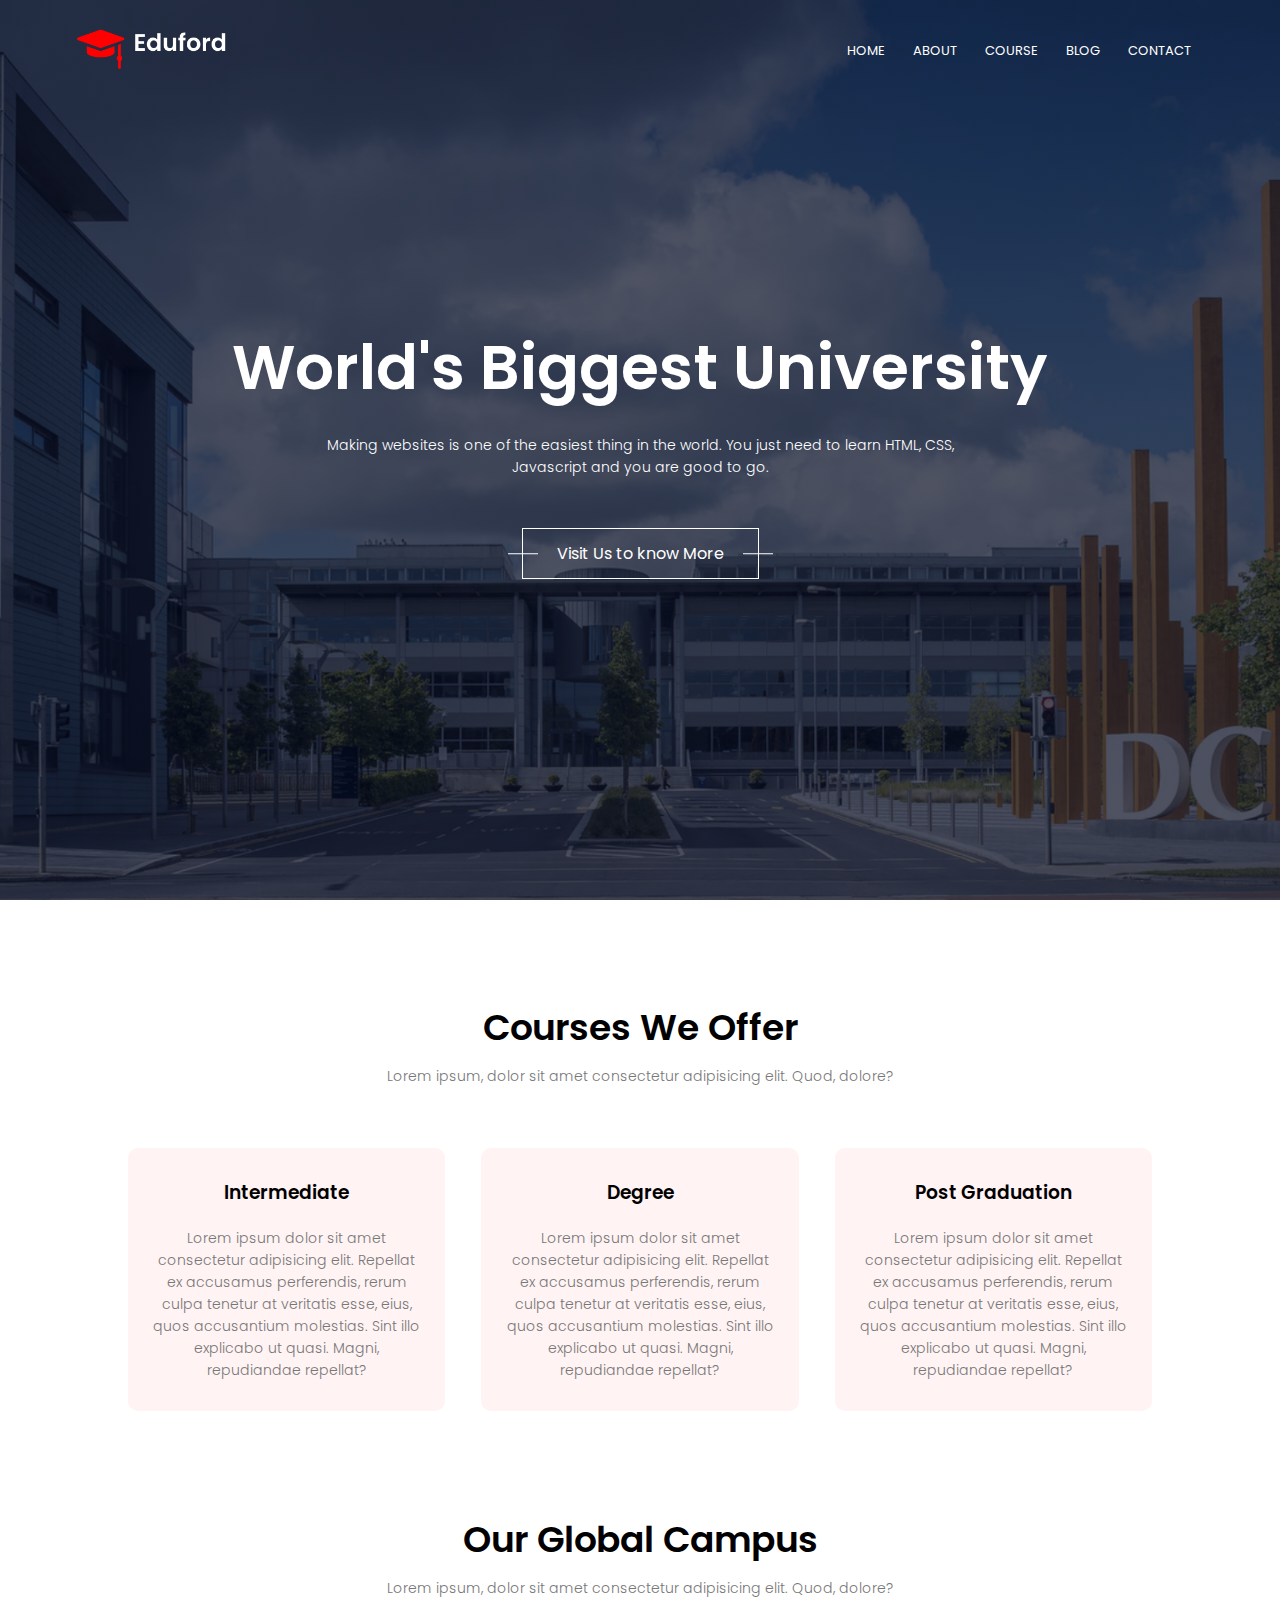
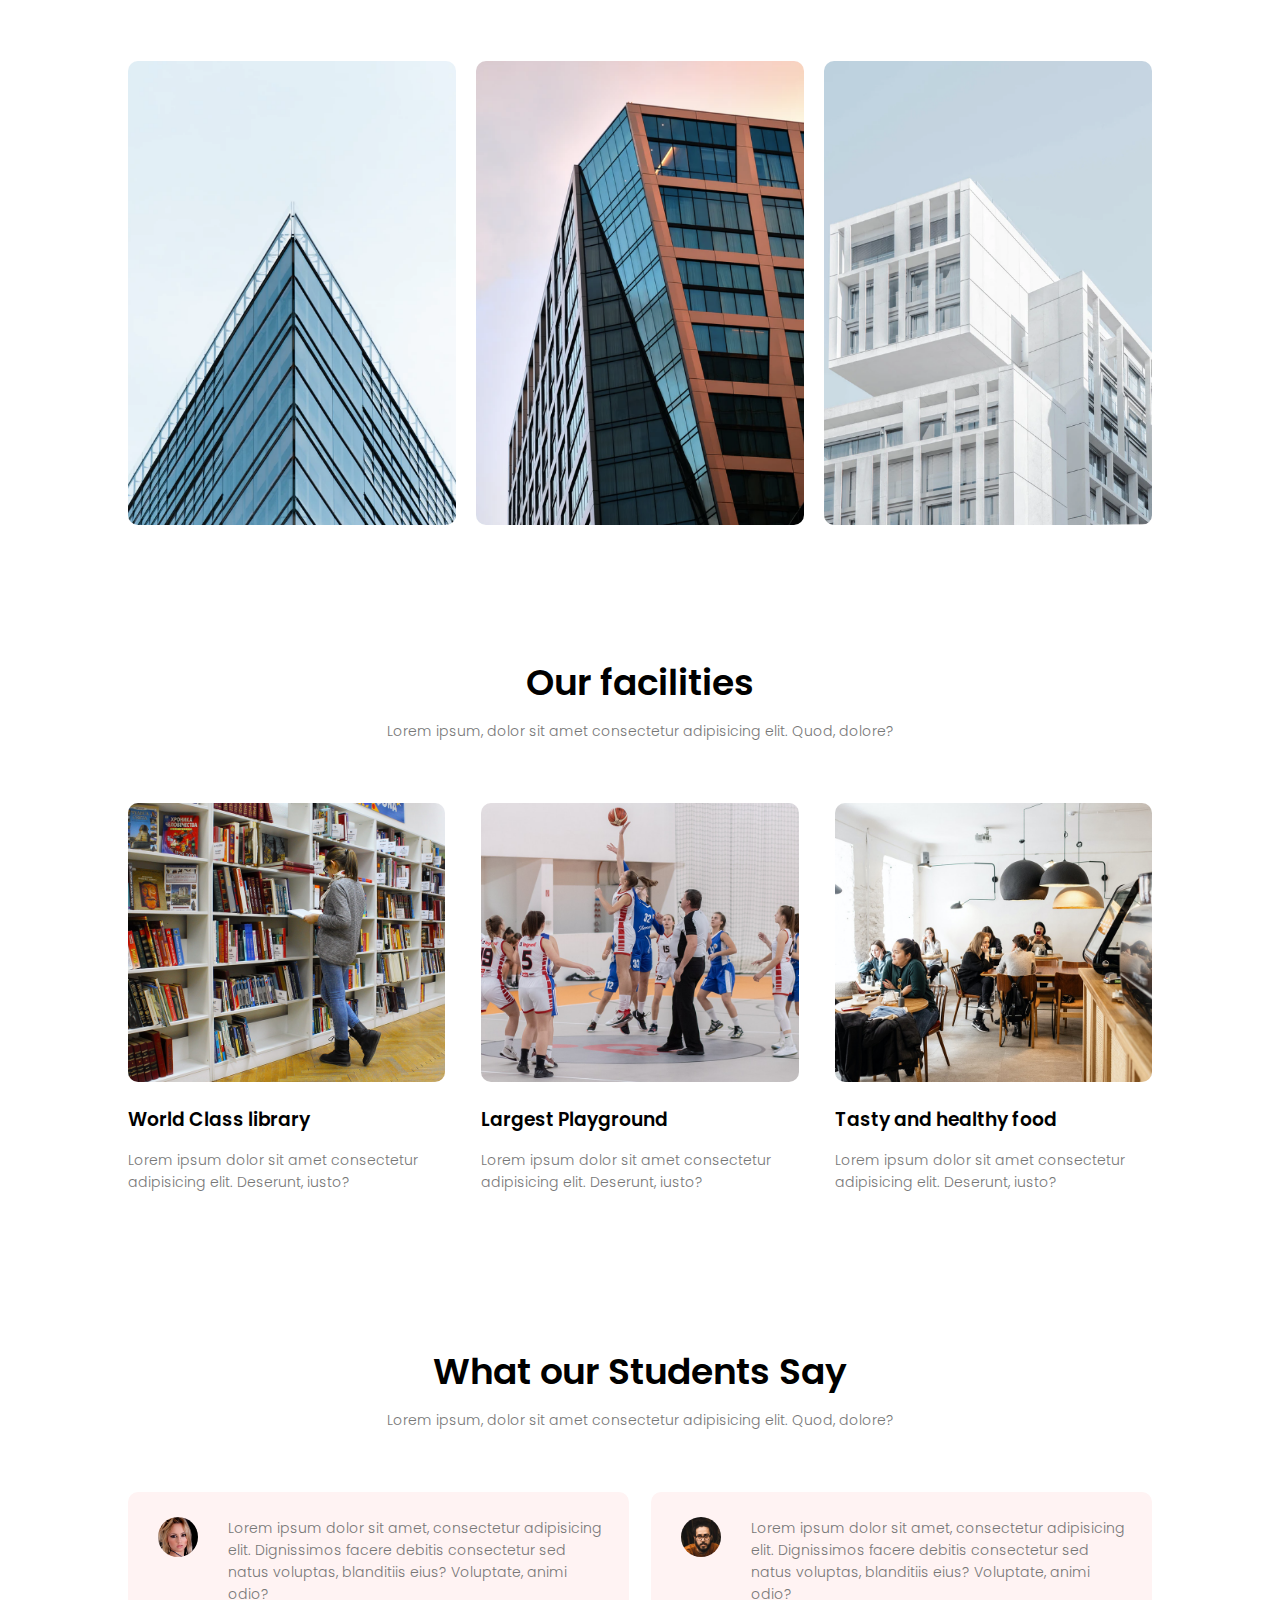
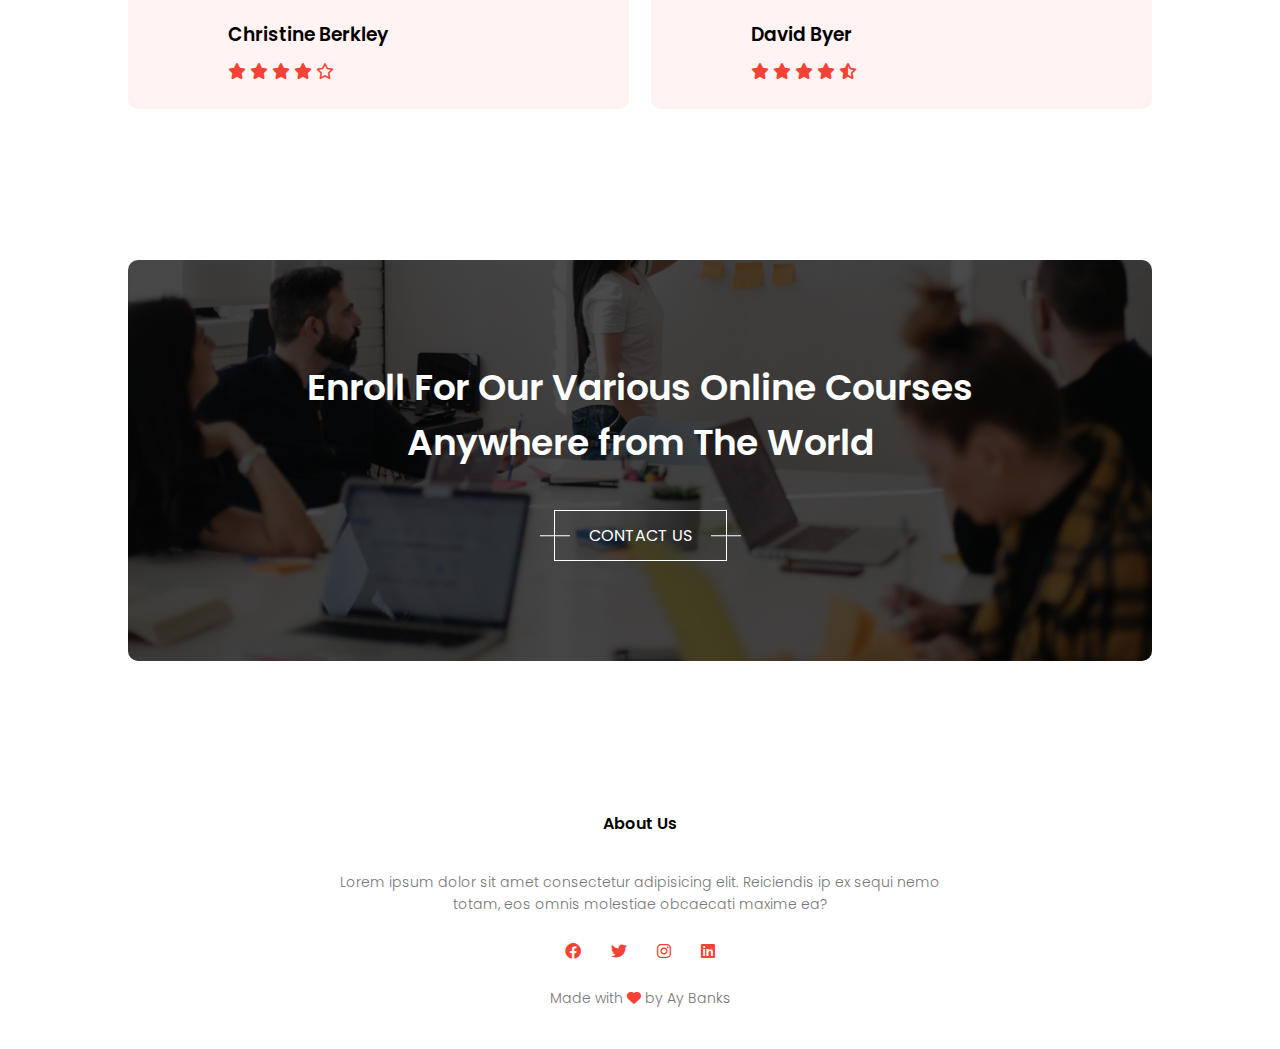
<file: index.html>
<!DOCTYPE html>
<html lang="en">
<head>
    <!-- Google tag (gtag.js) -->
    <script async src="https://www.googletagmanager.com/gtag/js?id=G-CPVW25ZBYL"></script>
    <script>
        window.dataLayer = window.dataLayer || [];
        function gtag() { dataLayer.push(arguments); }
        gtag('js', new Date());

        gtag('config', 'G-CPVW25ZBYL');
    </script>
    <meta charset="UTF-8">
    <meta http-equiv="X-UA-Compatible" content="IE=edge">
    <meta name="viewport" content="width=device-width, initial-scale=1.0">
    <title>University Website Design</title>
    <link rel="stylesheet" href="styles.css">
    <link rel="preconnect" href="https://fonts.googleapis.com">
    <link rel="preconnect" href="https://fonts.gstatic.com" crossorigin>
    <link href="https://fonts.googleapis.com/css2?family=Poppins:wght@100;200;300;400;600;700&display=swap"
        rel="stylesheet">
    <link rel="stylesheet" href="fontawesome-free-6.1.1-web/css/all.css">
</head>
<body>
    <section class="header">
        <nav>
            <a href="index.html"><img src="./eduford_img/logo.png" alt=""></a>
            <div class="nav-links" id="navLinks">
                <i class="fa fa-times" onclick="hideMenu()"></i>
                <ul>
                    <li><a href="./index.html">HOME</a></li>
                    <li><a href="./about.html">ABOUT</a></li>
                    <li><a href="./course.html">COURSE</a></li>
                    <li><a href="./blog.html">BLOG</a></li>
                    <li><a href="./contact.html">CONTACT</a></li>
                </ul>
            </div>
            <i class="fa fa-bars" onclick="showMenu()"></i>
        </nav>
        <div class="text-box">
            <h1>World's Biggest University</h1>
            <p>Making websites is one of the easiest thing in the world. You just need to learn HTML, CSS, <br> Javascript and you are good to go.</p>
            <a href="#" class="hero-btn">Visit Us to know More</a>
        </div>
    </section>


    <!--------------course---------------->
    <section class="course">
        <h1>Courses We Offer</h1>
        <p>Lorem ipsum, dolor sit amet consectetur adipisicing elit. Quod, dolore?</p>

        <div class="row">
            <div class="course-col">
                <h3>Intermediate</h3>
                <p>Lorem ipsum dolor sit amet consectetur adipisicing elit. Repellat ex accusamus perferendis, rerum culpa tenetur at veritatis esse, eius, quos accusantium molestias. Sint illo explicabo ut quasi. Magni, repudiandae repellat?</p>
            </div>
            <div class="course-col">
                <h3>Degree</h3>
                <p>Lorem ipsum dolor sit amet consectetur adipisicing elit. Repellat ex accusamus perferendis, rerum culpa tenetur
                    at veritatis esse, eius, quos accusantium molestias. Sint illo explicabo ut quasi. Magni, repudiandae repellat?
                </p>
            </div>
            <div class="course-col">
                <h3>Post Graduation</h3>
                <p>Lorem ipsum dolor sit amet consectetur adipisicing elit. Repellat ex accusamus perferendis, rerum culpa tenetur
                    at veritatis esse, eius, quos accusantium molestias. Sint illo explicabo ut quasi. Magni, repudiandae repellat?
                </p>
            </div>
        </div>
    </section>


    <!-- --------------campus---------------- -->
    <section class="campus">
        <h1>Our Global Campus</h1>
        <p>Lorem ipsum, dolor sit amet consectetur adipisicing elit. Quod, dolore?</p>

        <div class="row">
            <div class="campus-col">
                <img src="./eduford_img/london.png" alt="">
                <div class="layer">
                    <h3>LONDON</h3>
                </div>
            </div>
            <div class="campus-col">
                <img src="./eduford_img/newyork.png" alt="">
                <div class="layer">
                    <h3>NEW YORK</h3>
                </div>
            </div>
            <div class="campus-col">
                <img src="./eduford_img/washington.png" alt="">
                <div class="layer">
                    <h3>WASHINGTON</h3>
                </div>
            </div>
        </div>
    </section>

    <!-- --------------facilities---------------- -->
    <section class="facilities">
        <h1>Our facilities</h1>
        <p>Lorem ipsum, dolor sit amet consectetur adipisicing elit. Quod, dolore?</p>
        <div class="row">
            <div class="facilities-col">
                <img src="./eduford_img/library.png" alt="">
                <h3>World Class library</h3>
                <p>Lorem ipsum dolor sit amet consectetur adipisicing elit. Deserunt, iusto?</p>
            </div>
            <div class="facilities-col">
                <img src="./eduford_img/basketball.png" alt="">
                <h3>Largest Playground</h3>
                <p>Lorem ipsum dolor sit amet consectetur adipisicing elit. Deserunt, iusto?</p>
            </div>
            <div class="facilities-col">
                <img src="./eduford_img/cafeteria.png" alt="">
                <h3>Tasty and healthy food</h3>
                <p>Lorem ipsum dolor sit amet consectetur adipisicing elit. Deserunt, iusto?</p>
            </div>
        </div>
    </section>


    <!-- --------------testimonials---------------- -->
    <section class="testimonials">
        <h1>What our Students Say</h1>
        <p>Lorem ipsum, dolor sit amet consectetur adipisicing elit. Quod, dolore?</p>
        <div class="row">
            <div class="testimonial-col">
                <img src="./eduford_img/user1.jpg" alt="">
                <div>
                    <p>Lorem ipsum dolor sit amet, consectetur adipisicing elit. Dignissimos facere debitis consectetur sed natus voluptas, blanditiis eius? Voluptate, animi odio?</p>
                    <h3>Christine Berkley</h3>
                    <i class="fa fa-star"></i>
                    <i class="fa fa-star"></i>
                    <i class="fa fa-star"></i>
                    <i class="fa fa-star"></i>
                    <i class="fa-regular fa-star"></i>
                </div>
            </div>
            <div class="testimonial-col">
                <img src="./eduford_img/user2.jpg" alt="">
                <div>
                    <p>Lorem ipsum dolor sit amet, consectetur adipisicing elit. Dignissimos facere debitis consectetur sed natus
                        voluptas, blanditiis eius? Voluptate, animi odio?</p>
                    <h3>David Byer</h3>
                    <i class="fa fa-star"></i>
                    <i class="fa fa-star"></i>
                    <i class="fa fa-star"></i>
                    <i class="fa fa-star"></i>
                    <i class="fa fa-star-half-stroke"></i>
                </div>
            </div>
        </div>
    </section>


    <!-- --------------Call To Action---------------- -->

    <section class="cta">
        <h1>Enroll For Our Various Online Courses <br> Anywhere from The World</h1>
        <a href="#" class="hero-btn">CONTACT US</a>
    </section>


    <!-- --------------Footer------------------ -->
    <section class="footer">
        <h4>About Us</h4>
        <p>Lorem ipsum dolor sit amet consectetur adipisicing elit. Reiciendis ip  ex sequi nemo<br> totam, eos omnis molestiae  obcaecati maxime ea?</p>
        <div class="icons">
            <a href="https://web.facebook.com/olayinka.bankole.01" target="_blank"><i class="fa-brands fa-facebook"></i></a>
            <a href="https://twitter.com/aybanks__" target="_blank"><i class="fa-brands fa-twitter"></i></a>
            <a href="https://www.instagram.com/aybanks__/" target="_blank"><i class="fa-brands fa-instagram"></i></a>
            <i class="fa-brands fa-linkedin"></i>
        </div>
        <p>Made with <i class="fa-solid fa-heart"></i> by Ay Banks</p>
    </section>










    <!------ Javascript for toggle Menu --------->
    <script>
        var navLinks = document.getElementById("navLinks");
        function showMenu() {
            navLinks.style.right = "0";
        }
        function hideMenu() {
                navLinks.style.right = "-200px";
            }
    </script>
</body>
</html>
</file>
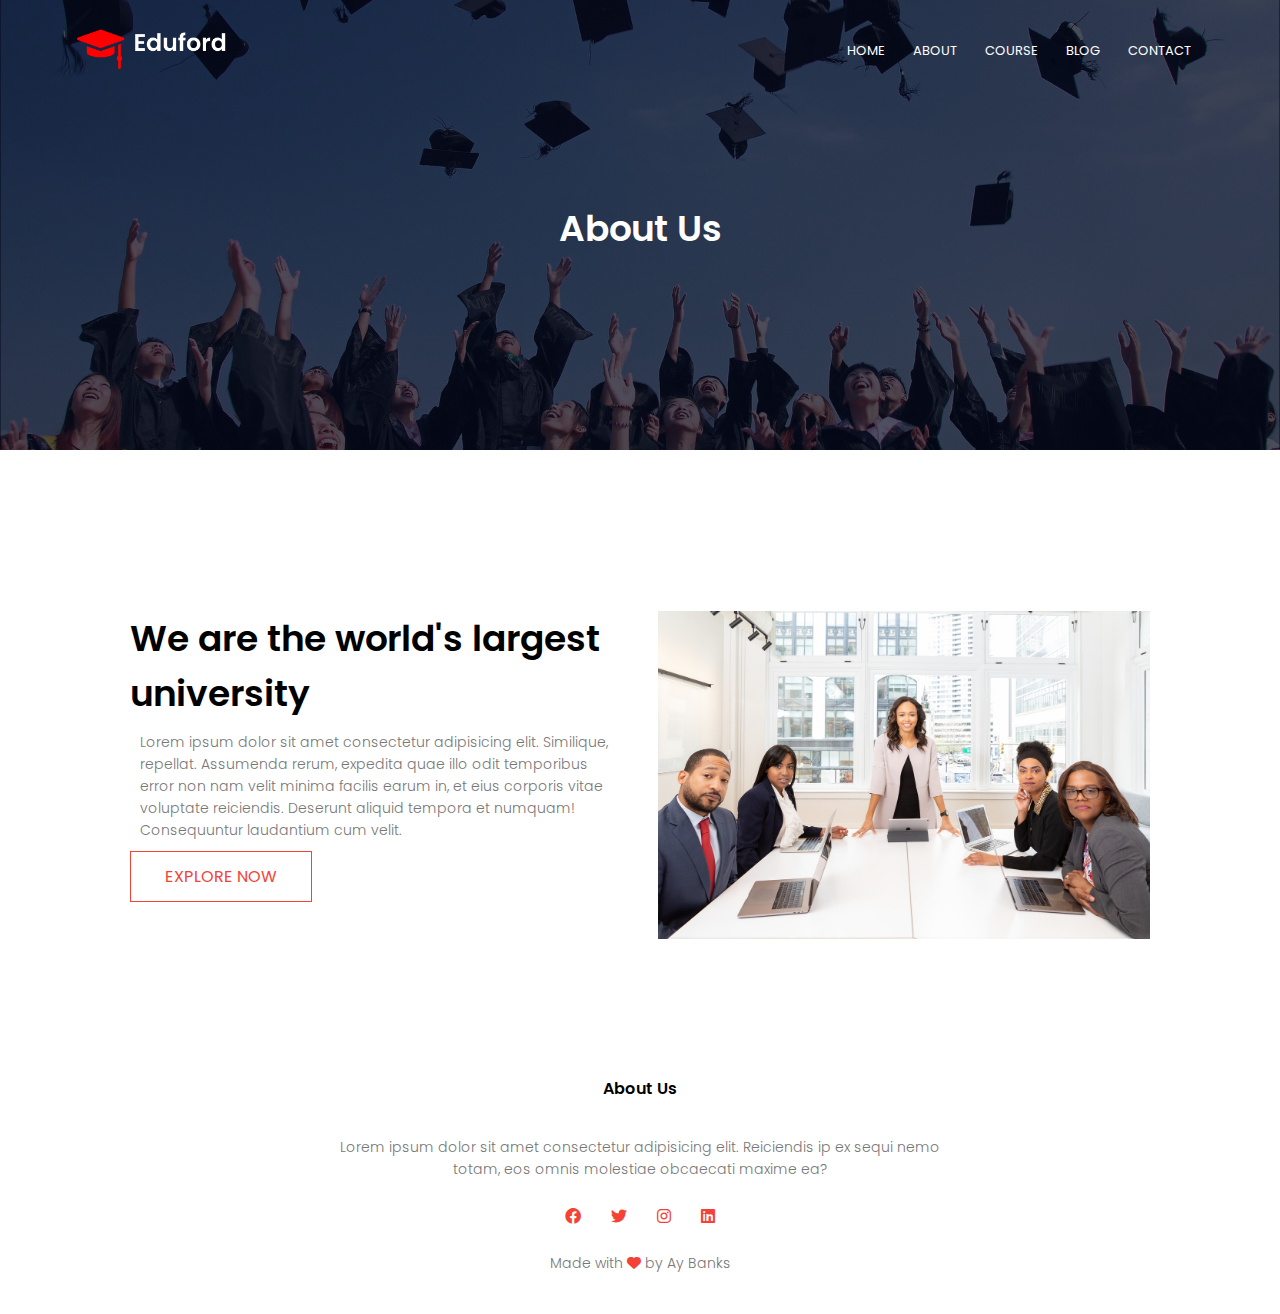
<file: about.html>
<!DOCTYPE html>
<html lang="en">

<head>
    <!-- Google tag (gtag.js) -->
    <script async src="https://www.googletagmanager.com/gtag/js?id=G-CPVW25ZBYL"></script>
    <script>
        window.dataLayer = window.dataLayer || [];
        function gtag() { dataLayer.push(arguments); }
        gtag('js', new Date());

        gtag('config', 'G-CPVW25ZBYL');
    </script>
    <meta charset="UTF-8">
    <meta http-equiv="X-UA-Compatible" content="IE=edge">
    <meta name="viewport" content="width=device-width, initial-scale=1.0">
    <title>University Website Design</title>
    <link rel="stylesheet" href="styles.css">
    <link rel="preconnect" href="https://fonts.googleapis.com">
    <link rel="preconnect" href="https://fonts.gstatic.com" crossorigin>
    <link href="https://fonts.googleapis.com/css2?family=Poppins:wght@100;200;300;400;600;700&display=swap"
        rel="stylesheet">
    <link rel="stylesheet" href="./fontawesome-free-6.1.1-web/css/all.css">
</head>

<body>
    <section class="sub-header">
        <nav>
            <a href="index.html"><img src="./eduford_img/logo.png" alt=""></a>
            <div class="nav-links" id="navLinks">
                <i class="fa fa-times" onclick="hideMenu()"></i>
                <ul>
                    <li><a href="./index.html">HOME</a></li>
                    <li><a href="./about.html">ABOUT</a></li>
                    <li><a href="./course.html">COURSE</a></li>
                    <li><a href="./blog.html">BLOG</a></li>
                    <li><a href="./contact.html">CONTACT</a></li>
                </ul>
            </div>
            <i class="fa fa-bars" onclick="showMenu()"></i>
        </nav>
        <h1>About Us</h1>
    </section>

    <!-- --------------about us content-------------- -->
    <section class="about-us">
        <div class="row">
            <div class="about-col">
                <h1>We are the world's largest university</h1>
                <p>Lorem ipsum dolor sit amet consectetur adipisicing elit. Similique, repellat. Assumenda rerum, expedita quae illo odit temporibus error non nam velit minima facilis earum in, et eius corporis vitae voluptate reiciendis. Deserunt aliquid tempora et numquam! Consequuntur laudantium cum velit.</p>
                <a href="#" class="red-btn">EXPLORE NOW</a>
            </div>
            <div class="about-col">
                <img src="./eduford_img/about.jpg" alt="">
            </div>
        </div>
    </section>



    <!-- --------------Footer------------------ -->
    <section class="footer">
        <h4>About Us</h4>
        <p>Lorem ipsum dolor sit amet consectetur adipisicing elit. Reiciendis ip ex sequi nemo<br> totam, eos omnis
            molestiae obcaecati maxime ea?</p>
        <div class="icons">
            <a href="https://web.facebook.com/olayinka.bankole.01" target="_blank"><i
                    class="fa-brands fa-facebook"></i></a>
            <a href="https://twitter.com/aybanks__" target="_blank"><i class="fa-brands fa-twitter"></i></a>
            <a href="https://www.instagram.com/aybanks__/" target="_blank"><i class="fa-brands fa-instagram"></i></a>
            <i class="fa-brands fa-linkedin"></i>
        </div>
        <p>Made with <i class="fa-solid fa-heart"></i> by Ay Banks</p>
    </section>










    <!------ Javascript for toggle Menu --------->
    <script>
        var navLinks = document.getElementById("navLinks");
        function showMenu() {
            navLinks.style.right = "0";
        }
        function hideMenu() {
            navLinks.style.right = "-200px";
        }
    </script>
</body>

</html>
</file>
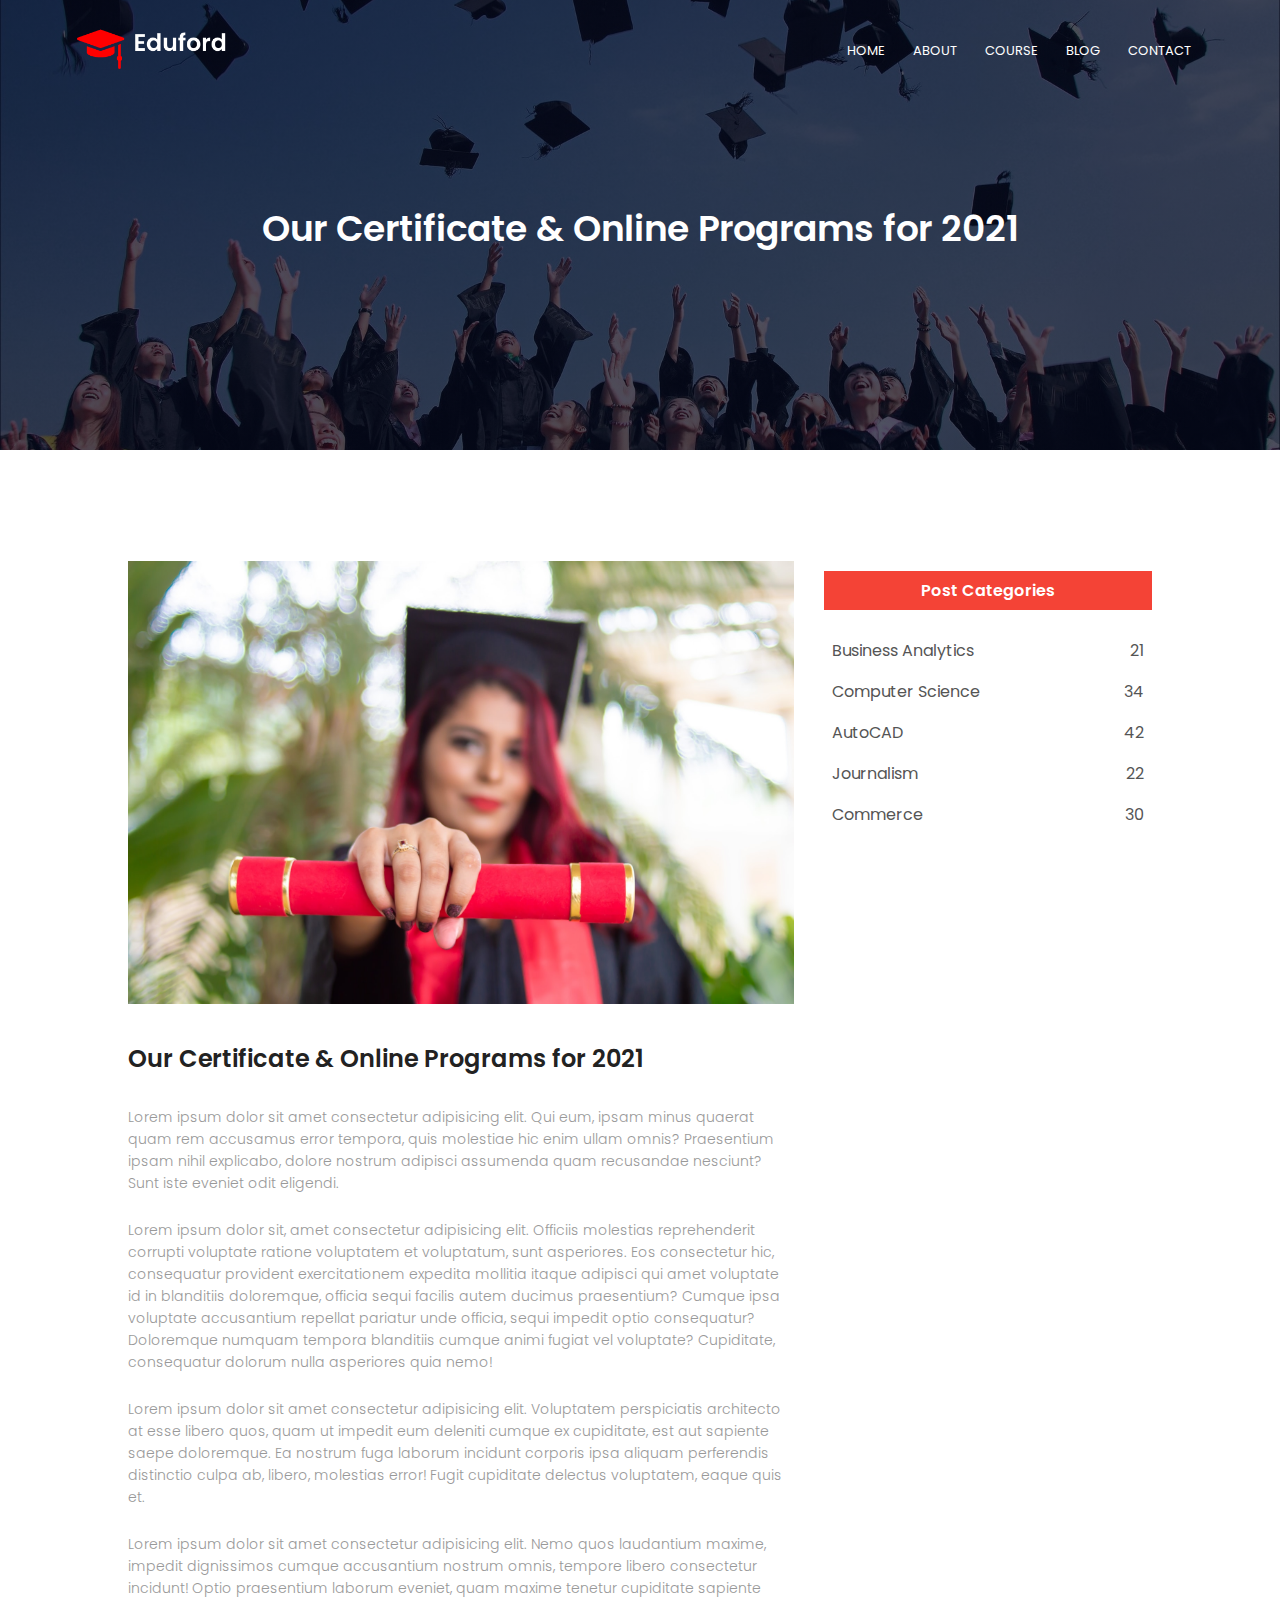
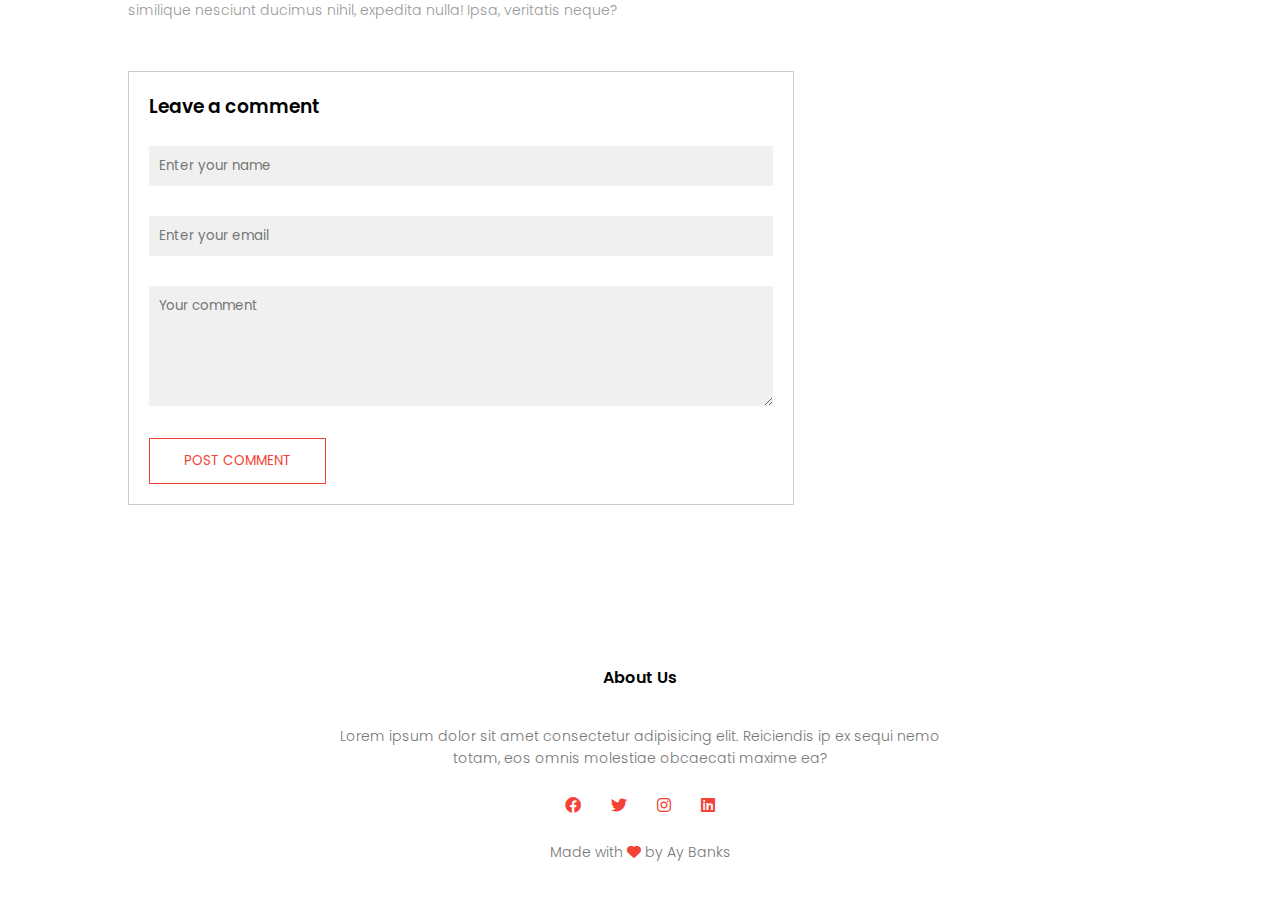
<file: blog.html>
<!DOCTYPE html>
<html lang="en">

<head>
    <!-- Google tag (gtag.js) -->
    <script async src="https://www.googletagmanager.com/gtag/js?id=G-CPVW25ZBYL"></script>
    <script>
        window.dataLayer = window.dataLayer || [];
        function gtag() { dataLayer.push(arguments); }
        gtag('js', new Date());

        gtag('config', 'G-CPVW25ZBYL');
    </script>
    <meta charset="UTF-8">
    <meta http-equiv="X-UA-Compatible" content="IE=edge">
    <meta name="viewport" content="width=device-width, initial-scale=1.0">
    <title>University Website Design</title>
    <link rel="stylesheet" href="styles.css">
    <link rel="preconnect" href="https://fonts.googleapis.com">
    <link rel="preconnect" href="https://fonts.gstatic.com" crossorigin>
    <link href="https://fonts.googleapis.com/css2?family=Poppins:wght@100;200;300;400;600;700&display=swap"
        rel="stylesheet">
    <link rel="stylesheet" href="./fontawesome-free-6.1.1-web/css/all.css">
</head>

<body>
    <section class="sub-header">
        <nav>
            <a href="index.html"><img src="./eduford_img/logo.png" alt=""></a>
            <div class="nav-links" id="navLinks">
                <i class="fa fa-times" onclick="hideMenu()"></i>
                <ul>
                    <li><a href="./index.html">HOME</a></li>
                    <li><a href="./about.html">ABOUT</a></li>
                    <li><a href="./course.html">COURSE</a></li>
                    <li><a href="./blog.html">BLOG</a></li>
                    <li><a href="./contact.html">CONTACT</a></li>
                </ul>
            </div>
            <i class="fa fa-bars" onclick="showMenu()"></i>
        </nav>
        <h1>Our Certificate & Online Programs for 2021</h1>
    </section>

    <!-- -----------blog page content---------- -->
    
    <section class="blog-content">
        <div class="row">
            <div class="blog-left">
                <img src="./eduford_img/certificate.jpg" alt="">
                <h2>Our Certificate & Online Programs for 2021</h2>
                <p>Lorem ipsum dolor sit amet consectetur adipisicing elit. Qui eum, ipsam minus quaerat quam rem accusamus error tempora, quis molestiae hic enim ullam omnis? Praesentium ipsam nihil explicabo, dolore nostrum adipisci assumenda quam recusandae nesciunt? Sunt iste eveniet odit eligendi.</p>
                <br>
                <p>Lorem ipsum dolor sit, amet consectetur adipisicing elit. Officiis molestias reprehenderit corrupti voluptate ratione voluptatem et voluptatum, sunt asperiores. Eos consectetur hic, consequatur provident exercitationem expedita mollitia itaque adipisci qui amet voluptate id in blanditiis doloremque, officia sequi facilis autem ducimus praesentium? Cumque ipsa voluptate accusantium repellat pariatur unde officia, sequi impedit optio consequatur? Doloremque numquam tempora blanditiis cumque animi fugiat vel voluptate? Cupiditate, consequatur dolorum nulla asperiores quia nemo!</p>
                <br>
                <p>Lorem ipsum dolor sit amet consectetur adipisicing elit. Voluptatem perspiciatis architecto at esse libero quos, quam ut impedit eum deleniti cumque ex cupiditate, est aut sapiente saepe doloremque. Ea nostrum fuga laborum incidunt corporis ipsa aliquam perferendis distinctio culpa ab, libero, molestias error! Fugit cupiditate delectus voluptatem, eaque quis et.</p>
                <br>
                <p>Lorem ipsum dolor sit amet consectetur adipisicing elit. Nemo quos laudantium maxime, impedit dignissimos cumque accusantium nostrum omnis, tempore libero consectetur incidunt! Optio praesentium laborum eveniet, quam maxime tenetur cupiditate sapiente similique nesciunt ducimus nihil, expedita nulla! Ipsa, veritatis neque?</p>
                <div class="comment-box">
                    <h3>Leave a comment</h3>
                    <form class="comment-form">
                        <input type="text" placeholder="Enter your name">
                        <input type="email" placeholder="Enter your email">
                        <textarea rows="5" placeholder="Your comment"></textarea>
                        <button type="submit" class="red-btn">POST COMMENT</button>
                    </form>
                </div>
            </div>
            <div class="blog-right">
                <h3>Post Categories</h3>
                <div>
                    <span>Business Analytics</span>
                    <span>21</span>
                </div>
                <div>
                    <span>Computer Science</span>
                    <span>34</span>
                </div>
                <div>
                    <span>AutoCAD</span>
                    <span>42</span>
                </div>
                <div>
                    <span>Journalism</span>
                    <span>22</span>
                </div>
                <div>
                    <span>Commerce</span>
                    <span>30</span>
                </div>
            </div>
        </div>
    </section>
    <!-- --------------Footer------------------ -->
    <section class="footer">
        <h4>About Us</h4>
        <p>Lorem ipsum dolor sit amet consectetur adipisicing elit. Reiciendis ip ex sequi nemo<br> totam, eos omnis
            molestiae obcaecati maxime ea?</p>
        <div class="icons">
            <a href="https://web.facebook.com/olayinka.bankole.01" target="_blank"><i
                    class="fa-brands fa-facebook"></i></a>
            <a href="https://twitter.com/aybanks__" target="_blank"><i class="fa-brands fa-twitter"></i></a>
            <a href="https://www.instagram.com/aybanks__/" target="_blank"><i class="fa-brands fa-instagram"></i></a>
            <i class="fa-brands fa-linkedin"></i>
        </div>
        <p>Made with <i class="fa-solid fa-heart"></i> by Ay Banks</p>
    </section>


    <!------ Javascript for toggle Menu --------->
    <script>
        var navLinks = document.getElementById("navLinks");
        function showMenu() {
            navLinks.style.right = "0";
        }
        function hideMenu() {
            navLinks.style.right = "-200px";
        }
    </script>
</body>

</html>
</file>
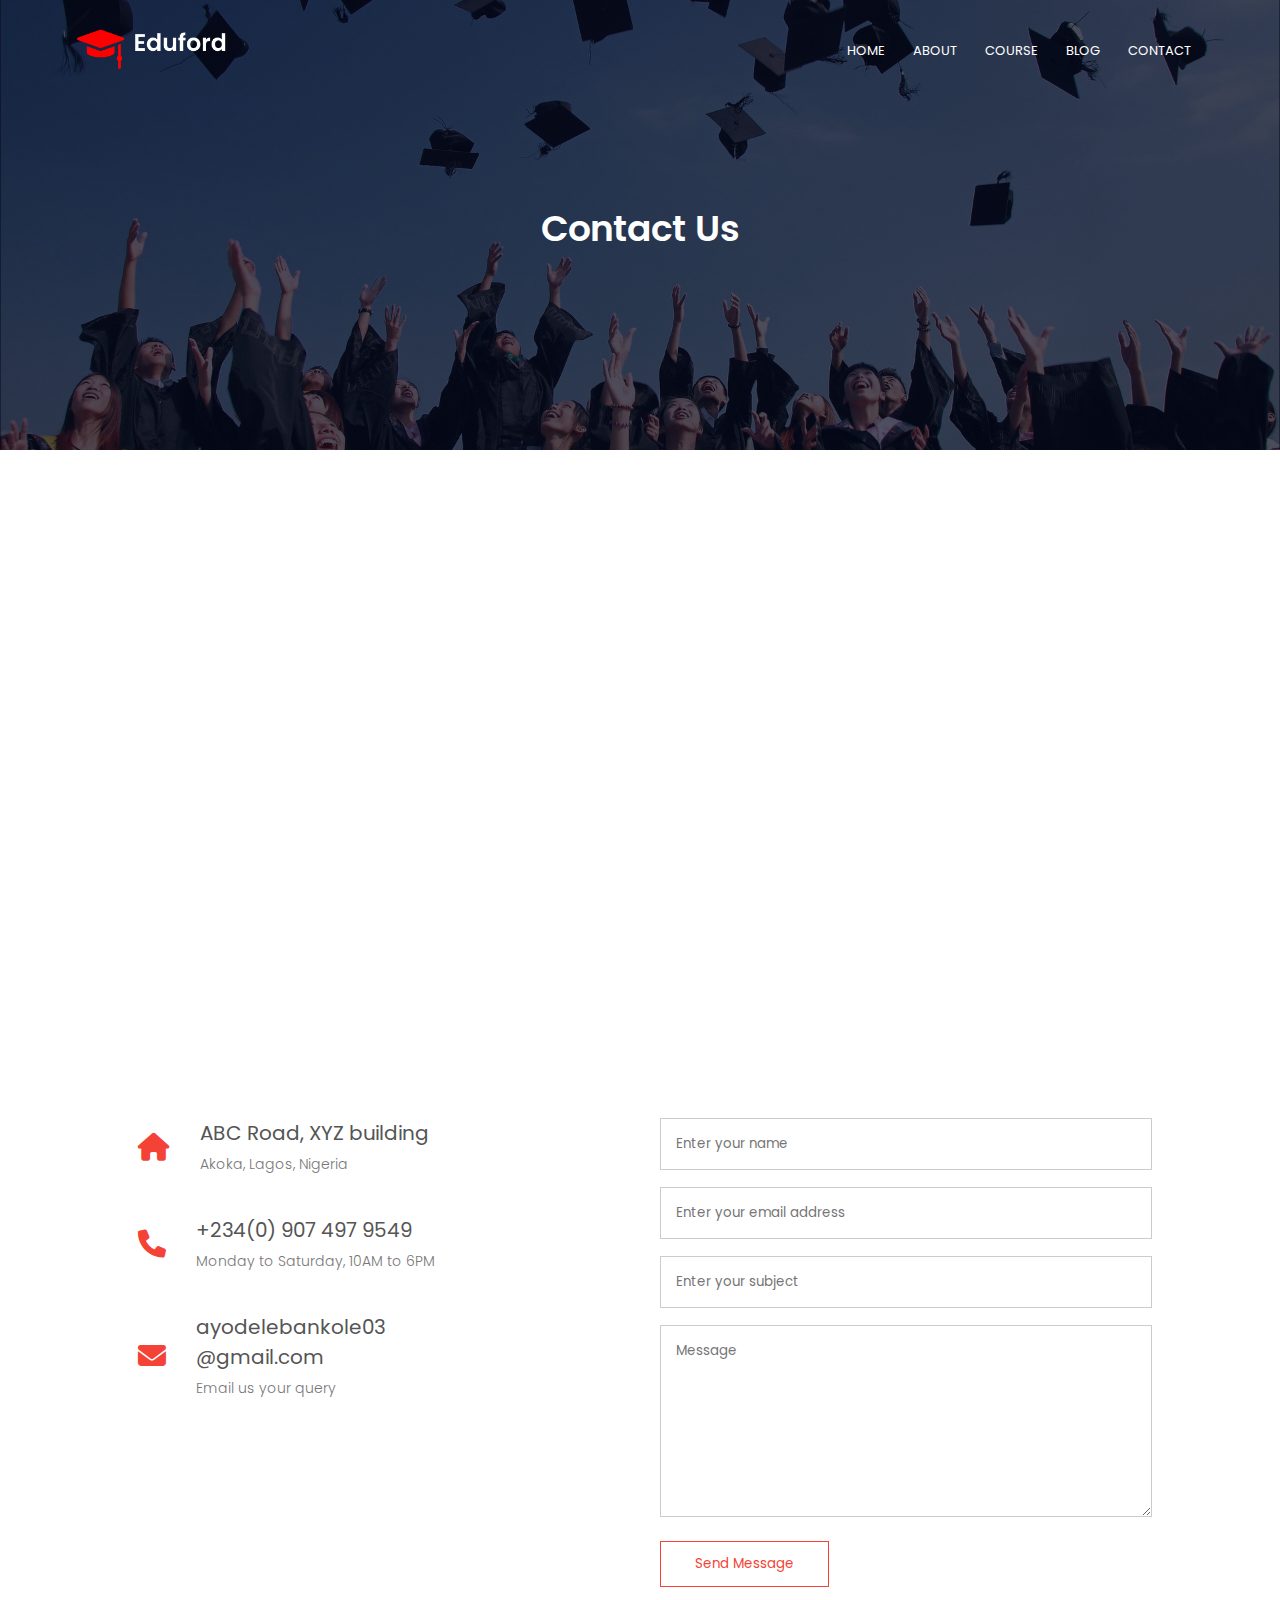
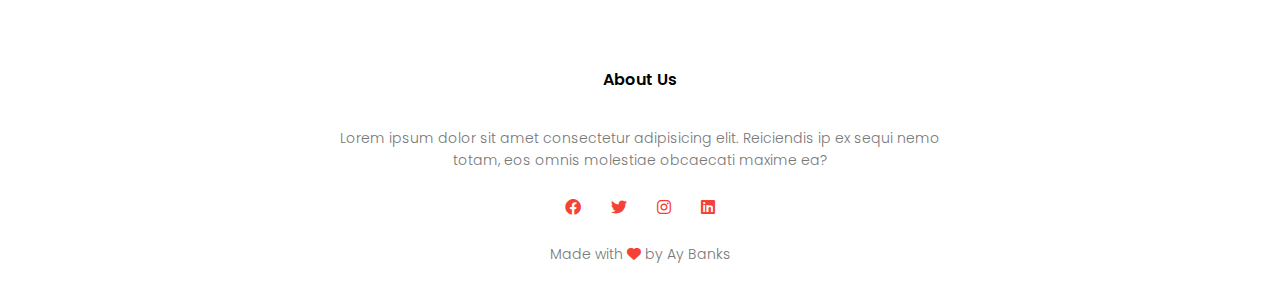
<file: contact.html>
<!DOCTYPE html>
<html lang="en">

<head>
    <!-- Google tag (gtag.js) -->
    <script async src="https://www.googletagmanager.com/gtag/js?id=G-CPVW25ZBYL"></script>
    <script>
        window.dataLayer = window.dataLayer || [];
        function gtag() { dataLayer.push(arguments); }
        gtag('js', new Date());

        gtag('config', 'G-CPVW25ZBYL');
    </script>
    <meta charset="UTF-8">
    <meta http-equiv="X-UA-Compatible" content="IE=edge">
    <meta name="viewport" content="width=device-width, initial-scale=1.0">
    <title>University Website Design</title>
    <link rel="stylesheet" href="styles.css">
    <link rel="preconnect" href="https://fonts.googleapis.com">
    <link rel="preconnect" href="https://fonts.gstatic.com" crossorigin>
    <link href="https://fonts.googleapis.com/css2?family=Poppins:wght@100;200;300;400;600;700&display=swap"
        rel="stylesheet">
    <link rel="stylesheet" href="./fontawesome-free-6.1.1-web/css/all.css">
</head>

<body>
    <section class="sub-header">
        <nav>
            <a href="index.html"><img src="./eduford_img/logo.png" alt=""></a>
            <div class="nav-links" id="navLinks">
                <i class="fa fa-times" onclick="hideMenu()"></i>
                <ul>
                    <li><a href="./index.html">HOME</a></li>
                    <li><a href="./about.html">ABOUT</a></li>
                    <li><a href="./course.html">COURSE</a></li>
                    <li><a href="./blog.html">BLOG</a></li>
                    <li><a href="./contact.html">CONTACT</a></li>
                </ul>
            </div>
            <i class="fa fa-bars" onclick="showMenu()"></i>
        </nav>
        <h1>Contact Us</h1>
    </section>

    <!-- --------------contact us-------------- -->
    <section class="location">
        <iframe
            src="https://www.google.com/maps/embed?pb=!1m14!1m8!1m3!1d15856.187259469518!2d3.3898447!3d6.515759!3m2!1i1024!2i768!4f13.1!3m3!1m2!1s0x0%3A0x7347f1a6be13e004!2sUniversity%20of%20Lagos!5e0!3m2!1sen!2sng!4v1655875735590!5m2!1sen!2sng"
            width="600" height="450" style="border:0;" allowfullscreen="" loading="lazy"
            referrerpolicy="no-referrer-when-downgrade"></iframe>
    </section>

    <section class="contact-us">
        <div class="row">
            <div class="contact-col">
                <div>
                    <i class="fa fa-home"></i>
                    <span>
                        <h5>ABC Road, XYZ building</h5>
                        <p>Akoka, Lagos, Nigeria</p>
                    </span>
                </div>
                <div>
                    <i class="fa fa-phone"></i>
                    <span>
                        <h5>+234(0) 907 497 9549</h5>
                        <p>Monday to Saturday, 10AM to 6PM</p>
                    </span>
                </div>
                <div>
                    <i class="fa fa-envelope"></i>
                    <span>
                        <h5>ayodelebankole03 <br> @gmail.com</h5>
                        <p>Email us your query</p>
                    </span>
                </div>
            </div>
            <div class="contact-col">
                <form action="./formhandler.php" method="post">
                    <input type="text" name="name" placeholder="Enter your name" required>
                    <input type="email" name="email" placeholder="Enter your email address" required>
                    <input type="text" name="subject" placeholder="Enter your subject" required>
                    <textarea rows="8" name="message" placeholder="Message" required></textarea>
                    <button type="submit" class="red-btn">Send Message</button>
                </form>
            </div>
        </div>
    </section>



    <!-- --------------Footer------------------ -->
    <section class="footer">
        <h4>About Us</h4>
        <p>Lorem ipsum dolor sit amet consectetur adipisicing elit. Reiciendis ip ex sequi nemo<br> totam, eos omnis
            molestiae obcaecati maxime ea?</p>
        <div class="icons">
            <a href="https://web.facebook.com/olayinka.bankole.01" target="_blank"><i class="fa-brands fa-facebook"></i></a>
            <a href="https://twitter.com/aybanks__" target="_blank"><i class="fa-brands fa-twitter"></i></a>
            <a href="https://www.instagram.com/aybanks__/" target="_blank"><i class="fa-brands fa-instagram"></i></a>
            <i class="fa-brands fa-linkedin"></i>
        </div>
        <p>Made with <i class="fa-solid fa-heart"></i> by Ay Banks</p>
    </section>










    <!------ Javascript for toggle Menu --------->
    <script>
        var navLinks = document.getElementById("navLinks");
        function showMenu() {
            navLinks.style.right = "0";
        }
        function hideMenu() {
            navLinks.style.right = "-200px";
        }
    </script>
</body>

</html>
</file>
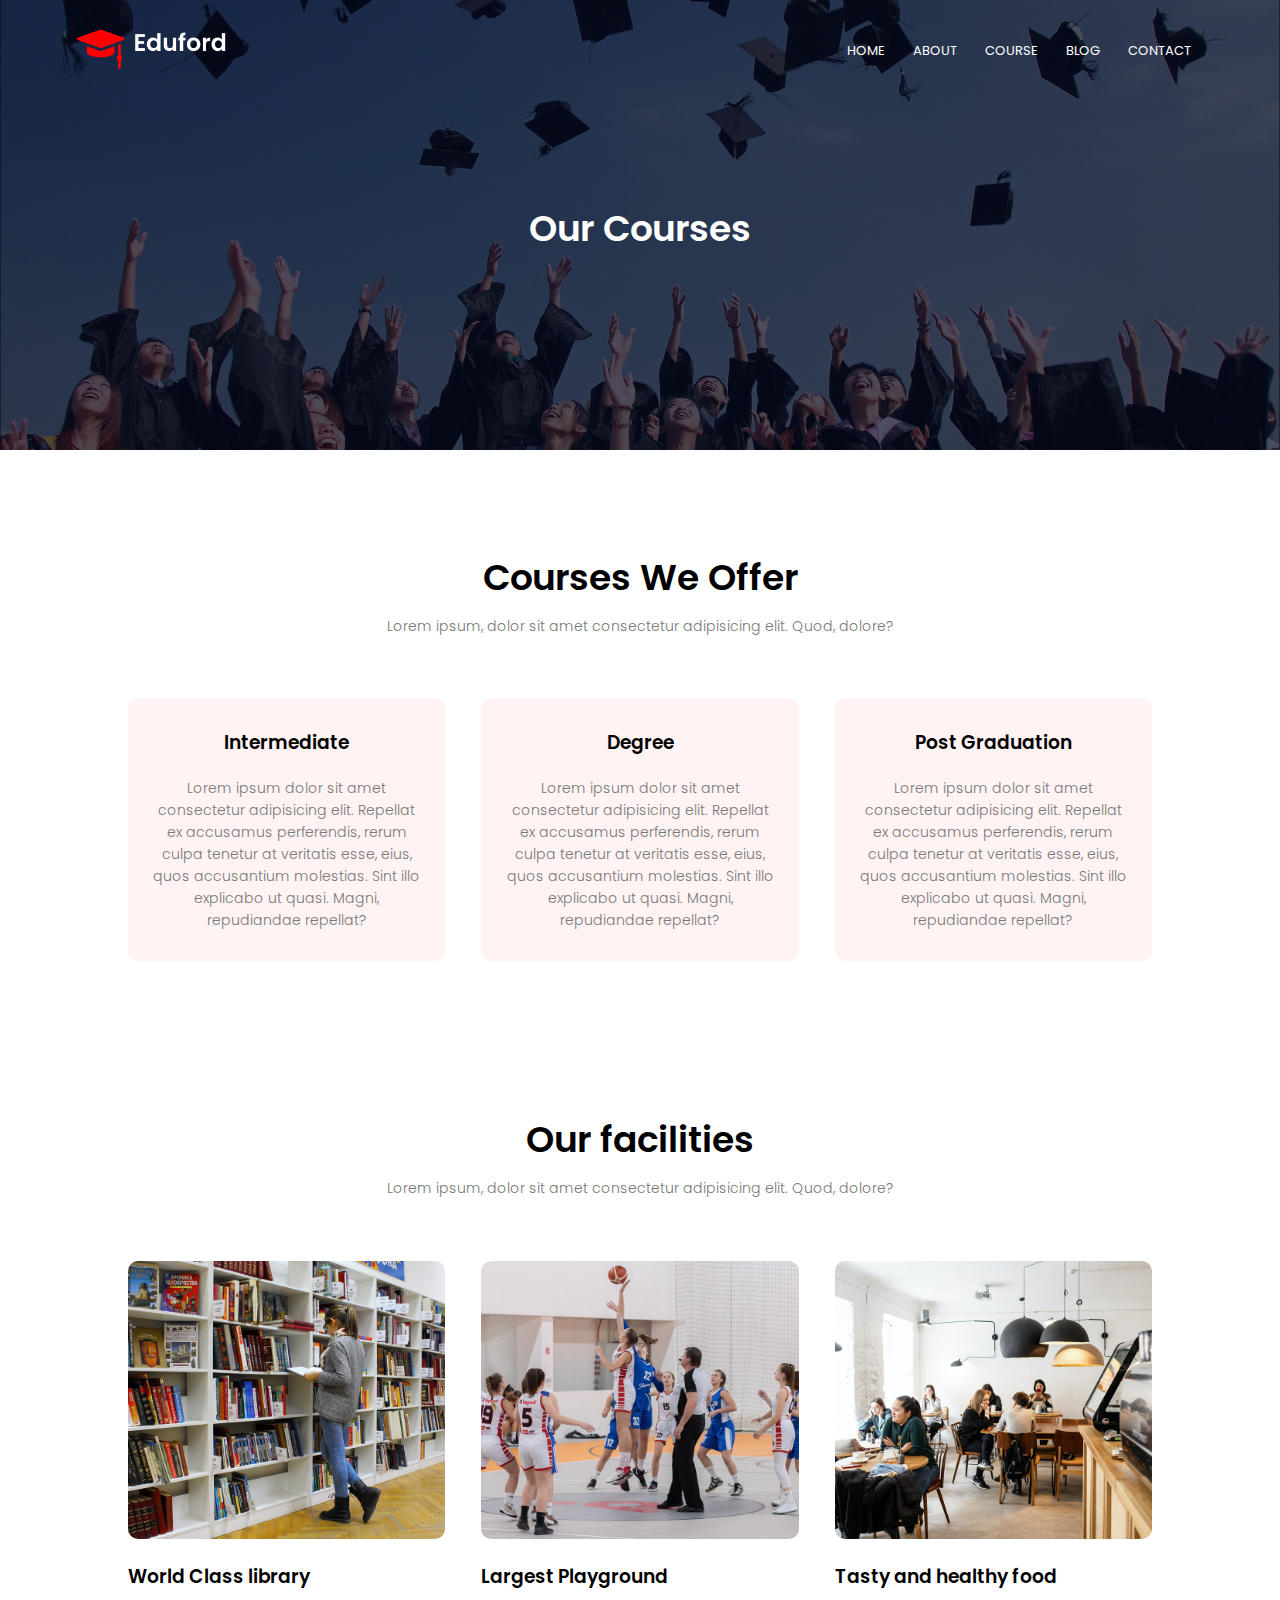
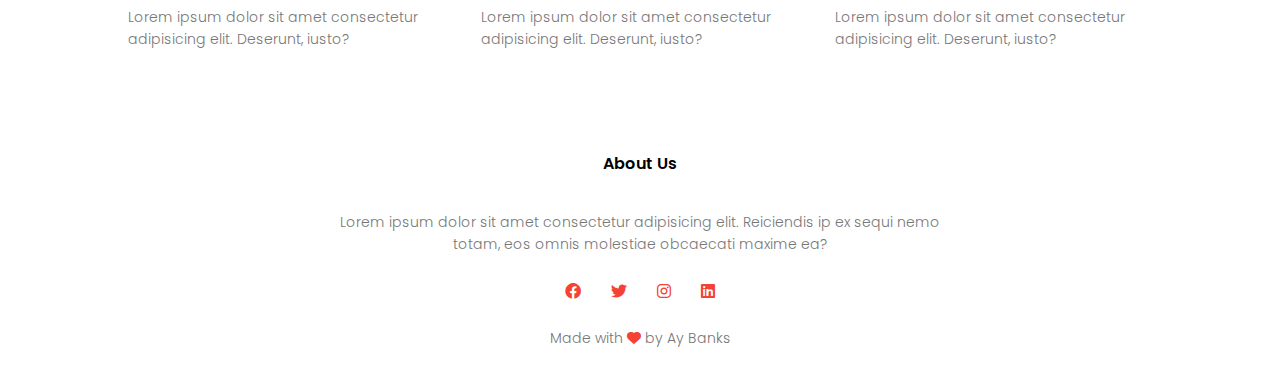
<file: course.html>
<!DOCTYPE html>
<html lang="en">

<head>
    <!-- Google tag (gtag.js) -->
    <script async src="https://www.googletagmanager.com/gtag/js?id=G-CPVW25ZBYL"></script>
    <script>
        window.dataLayer = window.dataLayer || [];
        function gtag() { dataLayer.push(arguments); }
        gtag('js', new Date());

        gtag('config', 'G-CPVW25ZBYL');
    </script>
    <meta charset="UTF-8">
    <meta http-equiv="X-UA-Compatible" content="IE=edge">
    <meta name="viewport" content="width=device-width, initial-scale=1.0">
    <title>University Website Design</title>
    <link rel="stylesheet" href="styles.css">
    <link rel="preconnect" href="https://fonts.googleapis.com">
    <link rel="preconnect" href="https://fonts.gstatic.com" crossorigin>
    <link href="https://fonts.googleapis.com/css2?family=Poppins:wght@100;200;300;400;600;700&display=swap"
        rel="stylesheet">
    <link rel="stylesheet" href="./fontawesome-free-6.1.1-web/css/all.css">
</head>

<body>
    <section class="sub-header">
        <nav>
            <a href="index.html"><img src="./eduford_img/logo.png" alt=""></a>
            <div class="nav-links" id="navLinks">
                <i class="fa fa-times" onclick="hideMenu()"></i>
                <ul>
                    <li><a href="./index.html">HOME</a></li>
                    <li><a href="./about.html">ABOUT</a></li>
                    <li><a href="./course.html">COURSE</a></li>
                    <li><a href="./blog.html">BLOG</a></li>
                    <li><a href="./contact.html">CONTACT</a></li>
                </ul>
            </div>
            <i class="fa fa-bars" onclick="showMenu()"></i>
        </nav>
        <h1>Our Courses</h1>
    </section>

    <!-- --------------course---------------- -->

    <section class="course">
        <h1>Courses We Offer</h1>
        <p>Lorem ipsum, dolor sit amet consectetur adipisicing elit. Quod, dolore?</p>
    
        <div class="row">
            <div class="course-col">
                <h3>Intermediate</h3>
                <p>Lorem ipsum dolor sit amet consectetur adipisicing elit. Repellat ex accusamus perferendis, rerum culpa
                    tenetur at veritatis esse, eius, quos accusantium molestias. Sint illo explicabo ut quasi. Magni,
                    repudiandae repellat?</p>
            </div>
            <div class="course-col">
                <h3>Degree</h3>
                <p>Lorem ipsum dolor sit amet consectetur adipisicing elit. Repellat ex accusamus perferendis, rerum culpa
                    tenetur
                    at veritatis esse, eius, quos accusantium molestias. Sint illo explicabo ut quasi. Magni, repudiandae
                    repellat?
                </p>
            </div>
            <div class="course-col">
                <h3>Post Graduation</h3>
                <p>Lorem ipsum dolor sit amet consectetur adipisicing elit. Repellat ex accusamus perferendis, rerum culpa
                    tenetur
                    at veritatis esse, eius, quos accusantium molestias. Sint illo explicabo ut quasi. Magni, repudiandae
                    repellat?
                </p>
            </div>
        </div>
    </section>

    <!-- --------------facilities---------------- -->

    <section class="facilities">
        <h1>Our facilities</h1>
        <p>Lorem ipsum, dolor sit amet consectetur adipisicing elit. Quod, dolore?</p>
        <div class="row">
            <div class="facilities-col">
                <img src="./eduford_img/library.png" alt="">
                <h3>World Class library</h3>
                <p>Lorem ipsum dolor sit amet consectetur adipisicing elit. Deserunt, iusto?</p>
            </div>
            <div class="facilities-col">
                <img src="./eduford_img/basketball.png" alt="">
                <h3>Largest Playground</h3>
                <p>Lorem ipsum dolor sit amet consectetur adipisicing elit. Deserunt, iusto?</p>
            </div>
            <div class="facilities-col">
                <img src="./eduford_img/cafeteria.png" alt="">
                <h3>Tasty and healthy food</h3>
                <p>Lorem ipsum dolor sit amet consectetur adipisicing elit. Deserunt, iusto?</p>
            </div>
        </div>
    </section>
    <!-- --------------Footer------------------ -->
    <section class="footer">
        <h4>About Us</h4>
        <p>Lorem ipsum dolor sit amet consectetur adipisicing elit. Reiciendis ip ex sequi nemo<br> totam, eos omnis
            molestiae obcaecati maxime ea?</p>
        <div class="icons">
            <a href="https://web.facebook.com/olayinka.bankole.01" target="_blank"><i
                    class="fa-brands fa-facebook"></i></a>
            <a href="https://twitter.com/aybanks__" target="_blank"><i class="fa-brands fa-twitter"></i></a>
            <a href="https://www.instagram.com/aybanks__/" target="_blank"><i class="fa-brands fa-instagram"></i></a>
            <i class="fa-brands fa-linkedin"></i>
        </div>
        <p>Made with <i class="fa-solid fa-heart"></i> by Ay Banks</p>
    </section>










    <!------ Javascript for toggle Menu --------->
    <script>
        var navLinks = document.getElementById("navLinks");
        function showMenu() {
            navLinks.style.right = "0";
        }
        function hideMenu() {
            navLinks.style.right = "-200px";
        }
    </script>
</body>

</html>
</file>
<file: styles.css>
* {
    margin: 0;
    padding: 0;
    font-family: 'Poppins', sans-serif;
}
.header {
    min-height: 100vh;
    width: 100%;
    background: linear-gradient(rgba(4, 9, 30, .7), rgba(4, 9, 30, .7)), url(./eduford_img/banner.png) center/cover ;
    position: relative;
}
nav {
    display: flex;
    padding: 2% 6%;
    justify-content: space-between;
    align-items: center;
}
nav img {
    width: 150px;
}
.nav-links {
    flex: 1;
    text-align: right;
}
.nav-links ul li {
    list-style: none;
    display: inline-block;
    padding: 8px 12px;
    position: relative;
}
.nav-links ul li a {
    color: white;
    text-decoration: none;
    font-size: 13px;
}
.nav-links ul li::after {
    content: '';
    width: 0%;
    height: 2px;
    background: #f44336;
    display: block;
    margin: auto;
    transition: .5s;
}
.nav-links ul li:hover::after {
    content: '';
    width: 100%;
}
.text-box {
    width: 90%;
    color: white;
    position: absolute;
    top: 50%;
    left: 50%;
    transform: translate(-50%, -50%);
    text-align: center;
}
.text-box h1 {
    font-size: 62px;
}
.text-box p {
    margin: 10px 0 40px;
    font-size: 14px;
    color: white;
}
.hero-btn {
    display: inline-block;
    text-decoration: none;
    color: white;
    border: 1px solid #fff;
    padding: 12px 34px;
    background: transparent;
    position: relative;
    cursor: pointer;
    transition: 1s;
}
.hero-btn:hover {
    border: 1px solid #f44336;
    background: #f44336;
}
.hero-btn::before{
    content: '';
    position: absolute;
    background: #fff;
    height: 1.5px;
    width: 30px;
    top: 50%;
    left: 0;
    transform: translate(-50%, -50%);
    transition: 1s;
}
.hero-btn::after {
    content: '';
    position: absolute;
    background: #fff;
    height: 1.5px;
    width: 30px;
    top: 50%;
    right: 0;
    transform: translate(50%, -50%);
    transition: 1s;
}
.hero-btn:hover::before, .hero-btn:hover::after {
    background: #f44336;
}
nav .fa {
    display: none;
}
@media (max-width: 700px) {
    .text-box h1 {
        font-size: 20px;
        }
    .nav-links ul li {
        display: block;
    }
    .nav-links {
        position: fixed;
        background: #f44336;
        height: 100vh;
        width: 200px;
        top: 0;
        right: -200px;
        text-align: left;
        z-index: 2;
        transition: .5s;
    }
    nav .fa {
        display: block;
        color: #fff;
        margin: 10px;
        font-size: 22px;
        cursor: pointer;
    }
    .nav-links ul {
        padding: 30px;
    }
}

/* ----------course---------- */
.course {
    width: 80%;
    margin: auto;
    text-align: center;
    padding-top: 100px;
}
h1 {
    font-size: 36px;
    font-weight: 600;
}
p {
    color: #777;
    font-size: 14px;
    font-weight: 300;
    line-height: 22px;
    padding: 10px;
}

.row {
    margin-top: 5%;
    display: flex; /* this makes the text form columns */
    justify-content: space-between;
}
.course-col {
    flex-basis: 31%;
    background: #fff3f3;
    border-radius: 10px;
    margin-bottom: 5%;
    padding: 20px 12px;
    box-sizing: border-box;
    transition: .5s;
}
h3 {
    text-align: center;
    font-weight: 600;
    margin: 10px 0;
}
.course-col:hover {
    box-shadow: 0 0 20px 0 rgba(0, 0, 0, .2);
}
@media (max-width:700px) {
    .row {
         flex-direction: column; /*turns the columns to rows */
    }
}

/* ---------campus---------- */
.campus {
    width: 80%;
    margin: auto;
    text-align: center;
    padding-top: 50px;
}
.campus-col {
    flex-basis: 32%;
    border-radius: 10px;
    margin-bottom: 30px;
    position: relative;
    overflow: hidden;
}
.campus-col img {
    width: 100%;
    display: block;
}
.layer {
    background: transparent;
    height: 100%;
    width: 100%;
    position: absolute;
    top: 0;
    left: 0;
    transition: .5s;
}
.layer:hover {
    background: rgba(226, 0, 0, .7);
}
.layer h3 {
    width: 100%;
    font-weight: 500;
    color: #fff;
    font-size: 26px;
    bottom: 0;
    left: 50%;
    transform: translateX(-50%);
    position: absolute;
    opacity: 0;
    transition: .5s;
}
.layer:hover h3 {
    bottom: 49%;
    opacity: 1;
}

/* ---------facilities---------- */
.facilities {
    width: 80%;
    margin: auto;
    text-align: center;
    padding-top: 100px;
}
.facilities-col {
    flex-basis: 31%;
    border-radius: 10px;
    margin-bottom: 5%;
    text-align: left;
}
.facilities-col img {
    width: 100%;
    border-radius: 10px;
}
.facilities-col p {
    padding: 0;
}
.facilities-col h3 {
    margin-top: 16px;
    margin-bottom: 15px;
    text-align: left;
}


/* ---------testimonials----------- */

.testimonials {
    width: 80%;
    margin: auto;
    padding-top: 100px;
    text-align: center;
}
.testimonial-col {
    flex-basis: 44%;
    border-radius: 10px;
    margin-bottom: 5%;
    text-align: left;
    background: #fff3f3;
    padding: 25px;
    cursor: pointer;
    display: flex;
}
.testimonial-col img {
    height: 40px;
    margin-left: 5px;
    margin-right: 30px;
    border-radius: 50%;
}
.testimonial-col p {
    padding: 0;
}
.testimonial-col h3 {
    margin-top: 15px;
    text-align: left;
}
.testimonial-col .fa, .testimonial-col .fa-star {
    color: #f44336;
}

@media (max-width:700px) {
    .testimonial-col img {
            margin-left: 0px;
            margin-right: 15px;
        }
}


/* ---------------- call to action -------------- */
.cta {
    margin: 100px auto;
    width: 80%;
    background: linear-gradient(rgba(0, 0, 0, .7), rgba(0, 0, 0, .7)), url("./eduford_img/banner2.jpg") center/cover;
    border-radius: 10px;
    text-align: center;
    padding: 100px 0;
}
.cta h1 {
    color: #fff;
    margin-bottom: 40px;
    padding: 0;
}
@media (max-width: 700px) {
    .cta h1 {
        font-size: 24px;
    }
}


/* -----------------footer-------------- */

.footer {
    width: 100%;
    text-align: center;
    padding: 30px 0;
}
.footer h4 {
    margin-bottom: 25px;
    margin-top: 20px;
    font-weight: 600;
}
.icons .fa-brands {
    color: #f44336;
    margin: 0 13px;
    cursor: pointer;
    padding: 18px 0;
}
.fa-solid {
    color: #f44336;
}



/* -----------about us page------------ */
.sub-header {
    height: 50vh;
    width: 100%;
    background: linear-gradient(rgba(4, 9, 30, .7), rgba(4, 9, 30, .7)), url("./eduford_img/background.jpg") center/cover;
    text-align: center;
    color: #fff;
}
.sub-header h1 {
    margin-top: 100px;
}
.about-us {
    width:80%;
    margin: auto;
    padding-top: 80px;
    padding-bottom: 50px;
}
.about-col {
    flex-basis: 48%;
    padding: 30px 2px;
}
.about-col img {
    width: 100%;
}
.about-col h1 {
    padding-top: 0;
}
.about-col h1 p {
    padding: 15px 0 25px;
}
.red-btn {
    display: inline-block;
    text-decoration: none;
    padding: 12px 34px;
    position: relative;
    cursor: pointer;
    transition: 1s;
    border: 1px solid #f44336;
    background: transparent;
    color: #f44336;
}
.red-btn:hover {
    color: #fff;
}

/* -----------blog content-------------- */

.blog-content {
    width: 80%;
    margin: auto;
    padding: 60px 0;
}
.blog-left {
    flex-basis: 65%;
}
.blog-left img {
    width: 100%;
}
.blog-left h2 {
    color: #222;
    font-weight: 600;
    margin: 30px 0;
}
.blog-left p {
    color: #999;
    padding: 0;
}
.blog-right {
    flex-basis: 32%;
}
.blog-right h3 {
    background: #f44336;
    color: #fff;
    padding: 7px 0;
    font-size: 16px;
    margin-bottom: 20px;
}
.blog-right div {
    display: flex;
    align-items: center;
    justify-content: space-between;
    color: #555;
    padding: 8px;
    box-sizing: border-box;
}
.comment-box {
    border: 1px solid #ccc;
    margin: 50px 0;padding: 10px 20px;
}
.comment-box h3 {
    text-align: left;
}
.comment-form input, .comment-box textarea {
    width: 100%;
    padding: 10px;
    margin: 15px 0;
    box-sizing: border-box;
    border: none;
    background-color: #f0f0f0;
}
.comment-form button {
    margin: 10px 0;
}

@media (max-width:700px) {
    .sub-header h1 {
        font-size: 24px;
    }
}


/* ---------------contact us page----------- */
.location {
    width: 80%;
    margin: auto;
    padding: 80px 0;
}
.location iframe {
    width: 100%;
}
.contact-us {
    width: 80%;
    margin: auto;
}
.contact-col {
    flex-basis: 48%;
    margin-bottom: 30px;
}
.contact-col div {
    display: flex;
    align-items: center;
    margin-bottom: 40px;
}
.contact-col div .fa {
    font-size: 28px;
    color: #f44336;
    margin: 10px;
    margin-right: 30px;
}
.contact-col div p {
    padding: 0;
}
.contact-col div h5 {
    font-size: 20px;
    margin-bottom: 5px;
    color: #555;
    font-weight: 400;
}
.contact-col input, .contact-col textarea {
    width: 100%;
    padding: 15px;
    margin-bottom: 17px;
    outline: none;
    border: 1px solid #ccc;
    box-sizing: border-box;
}
</file>
